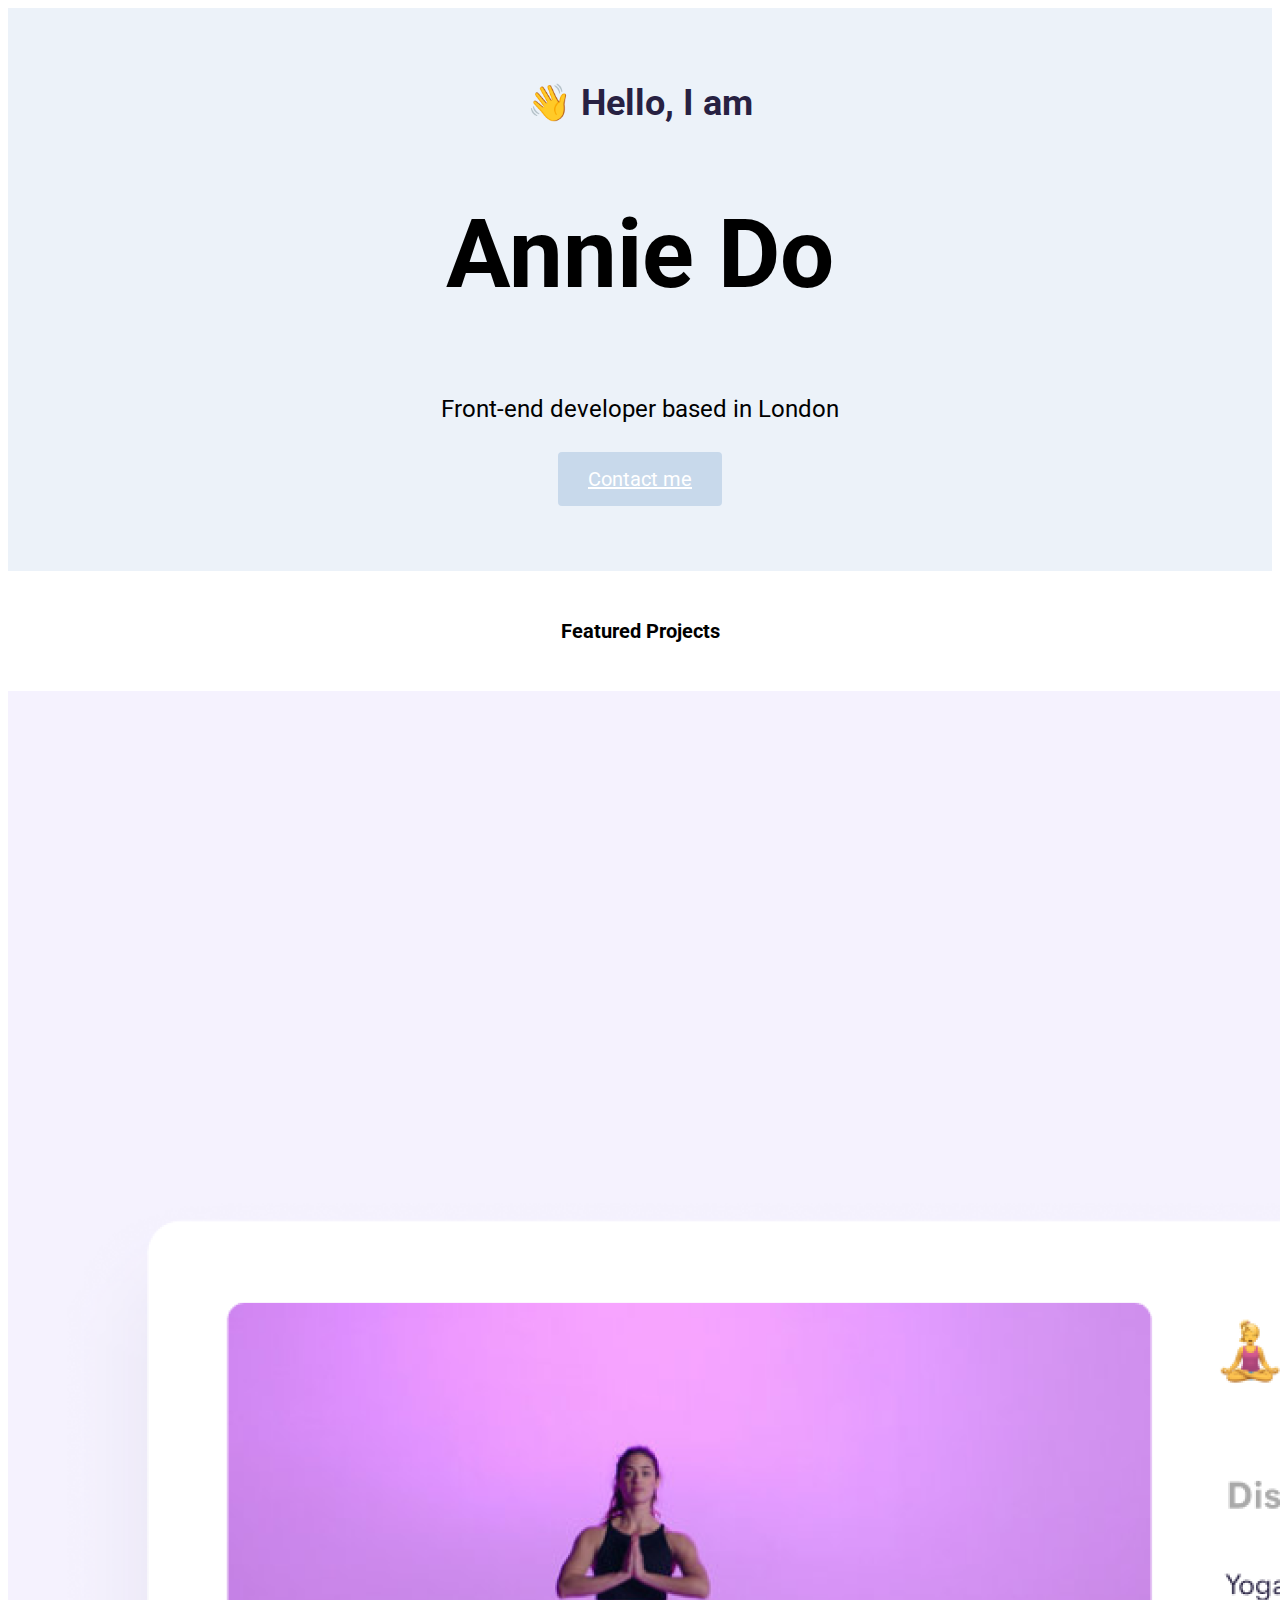
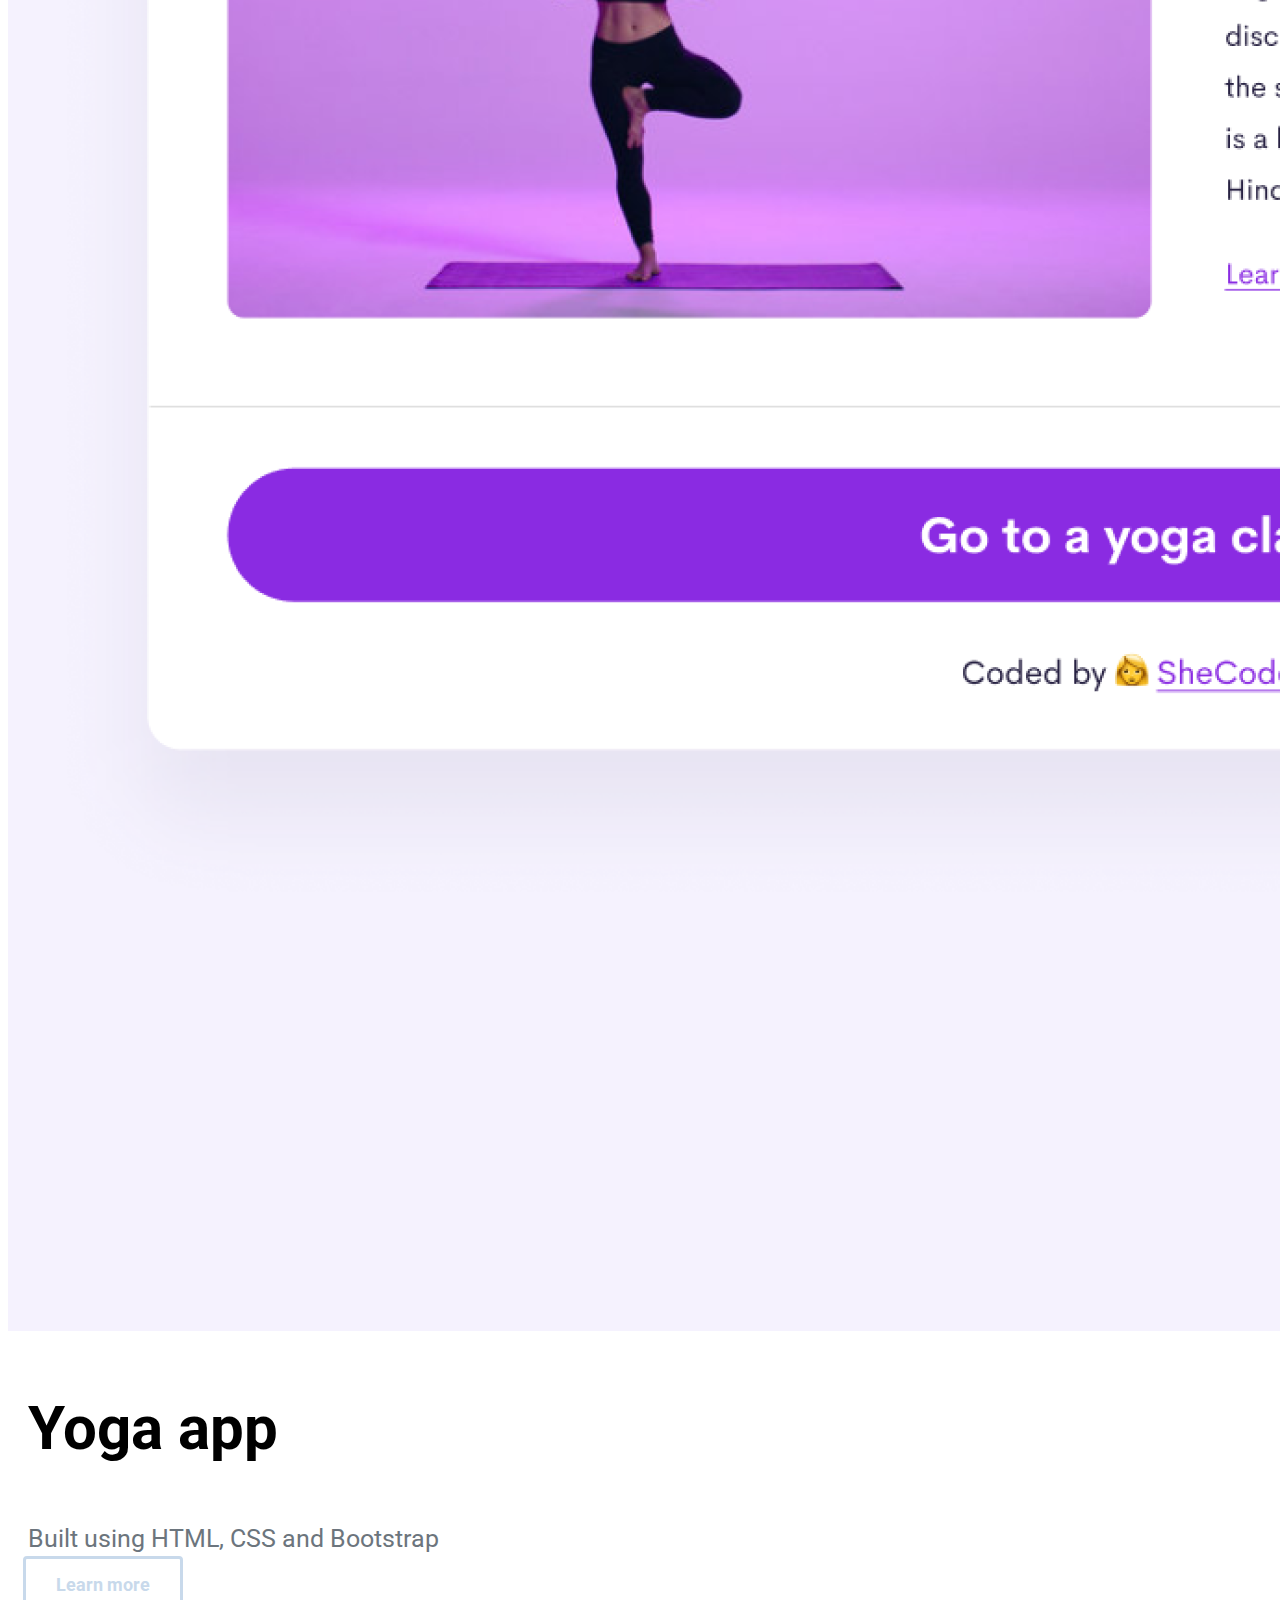
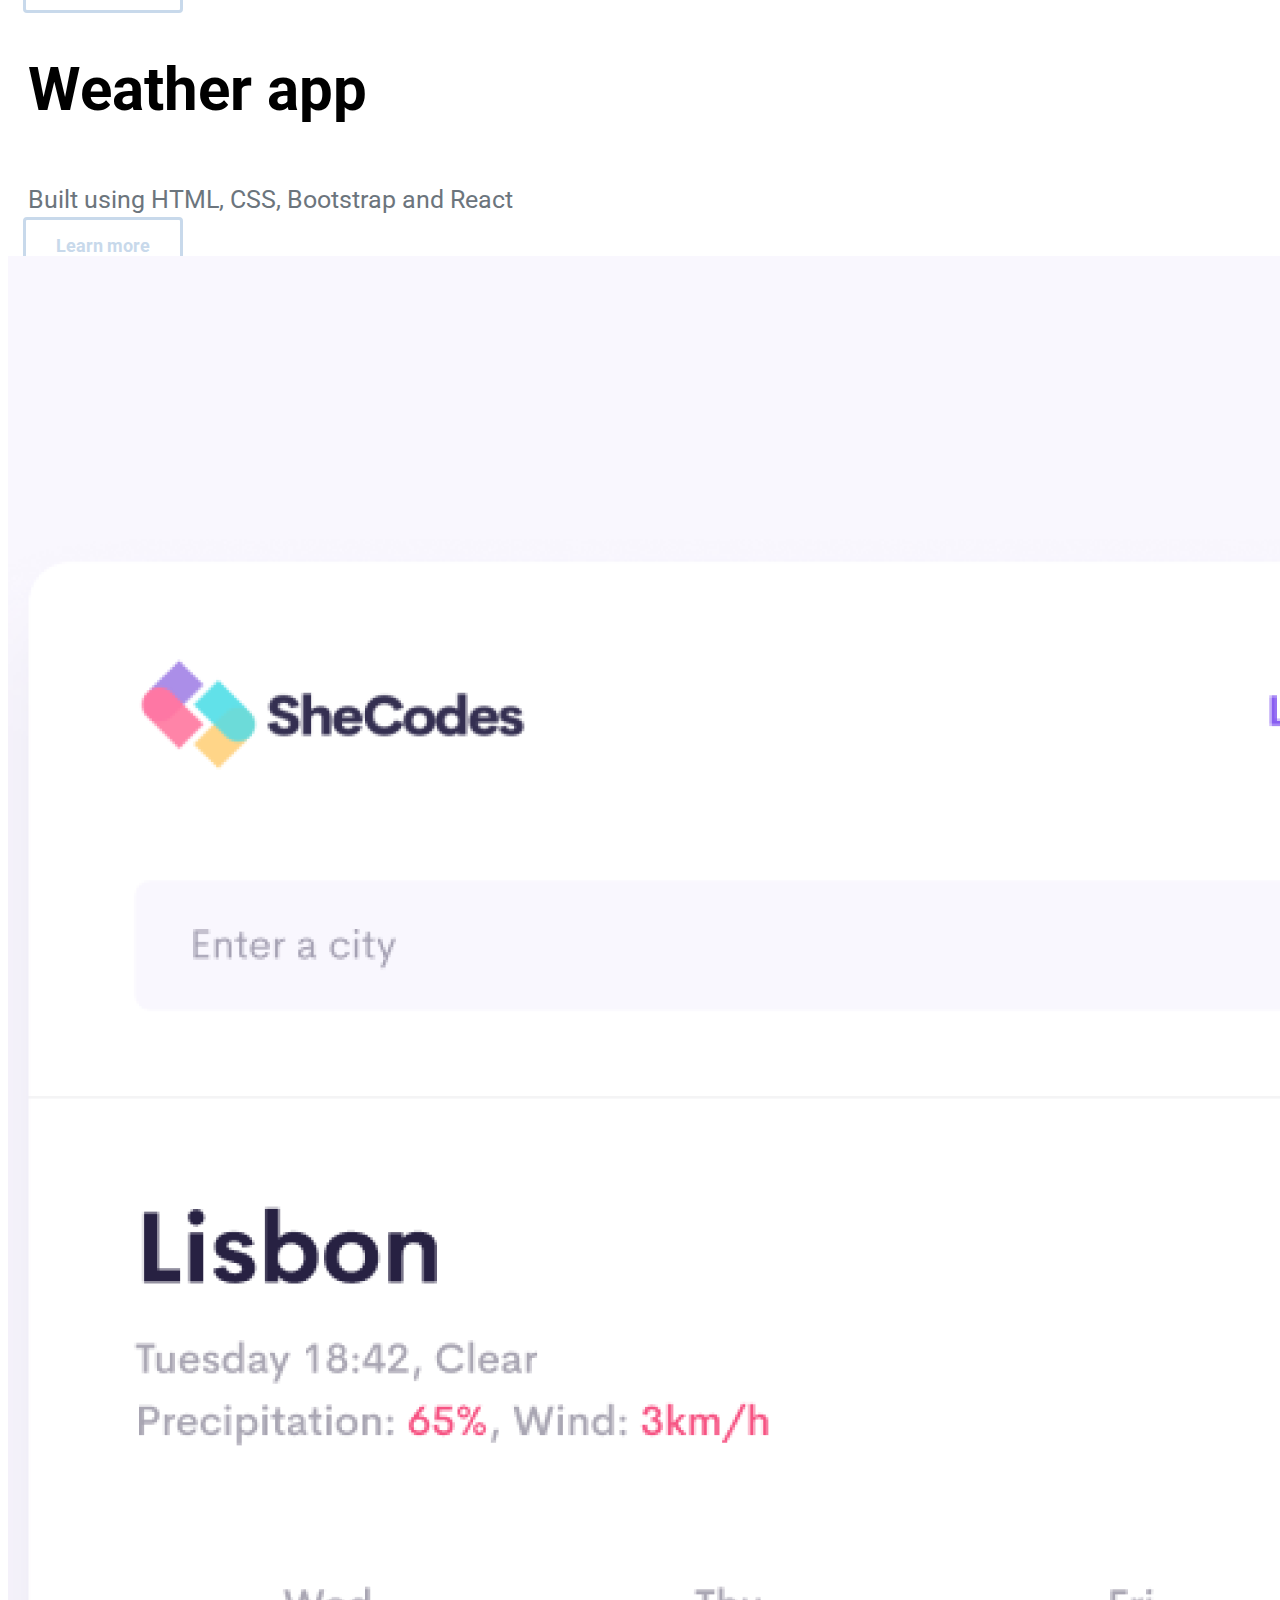
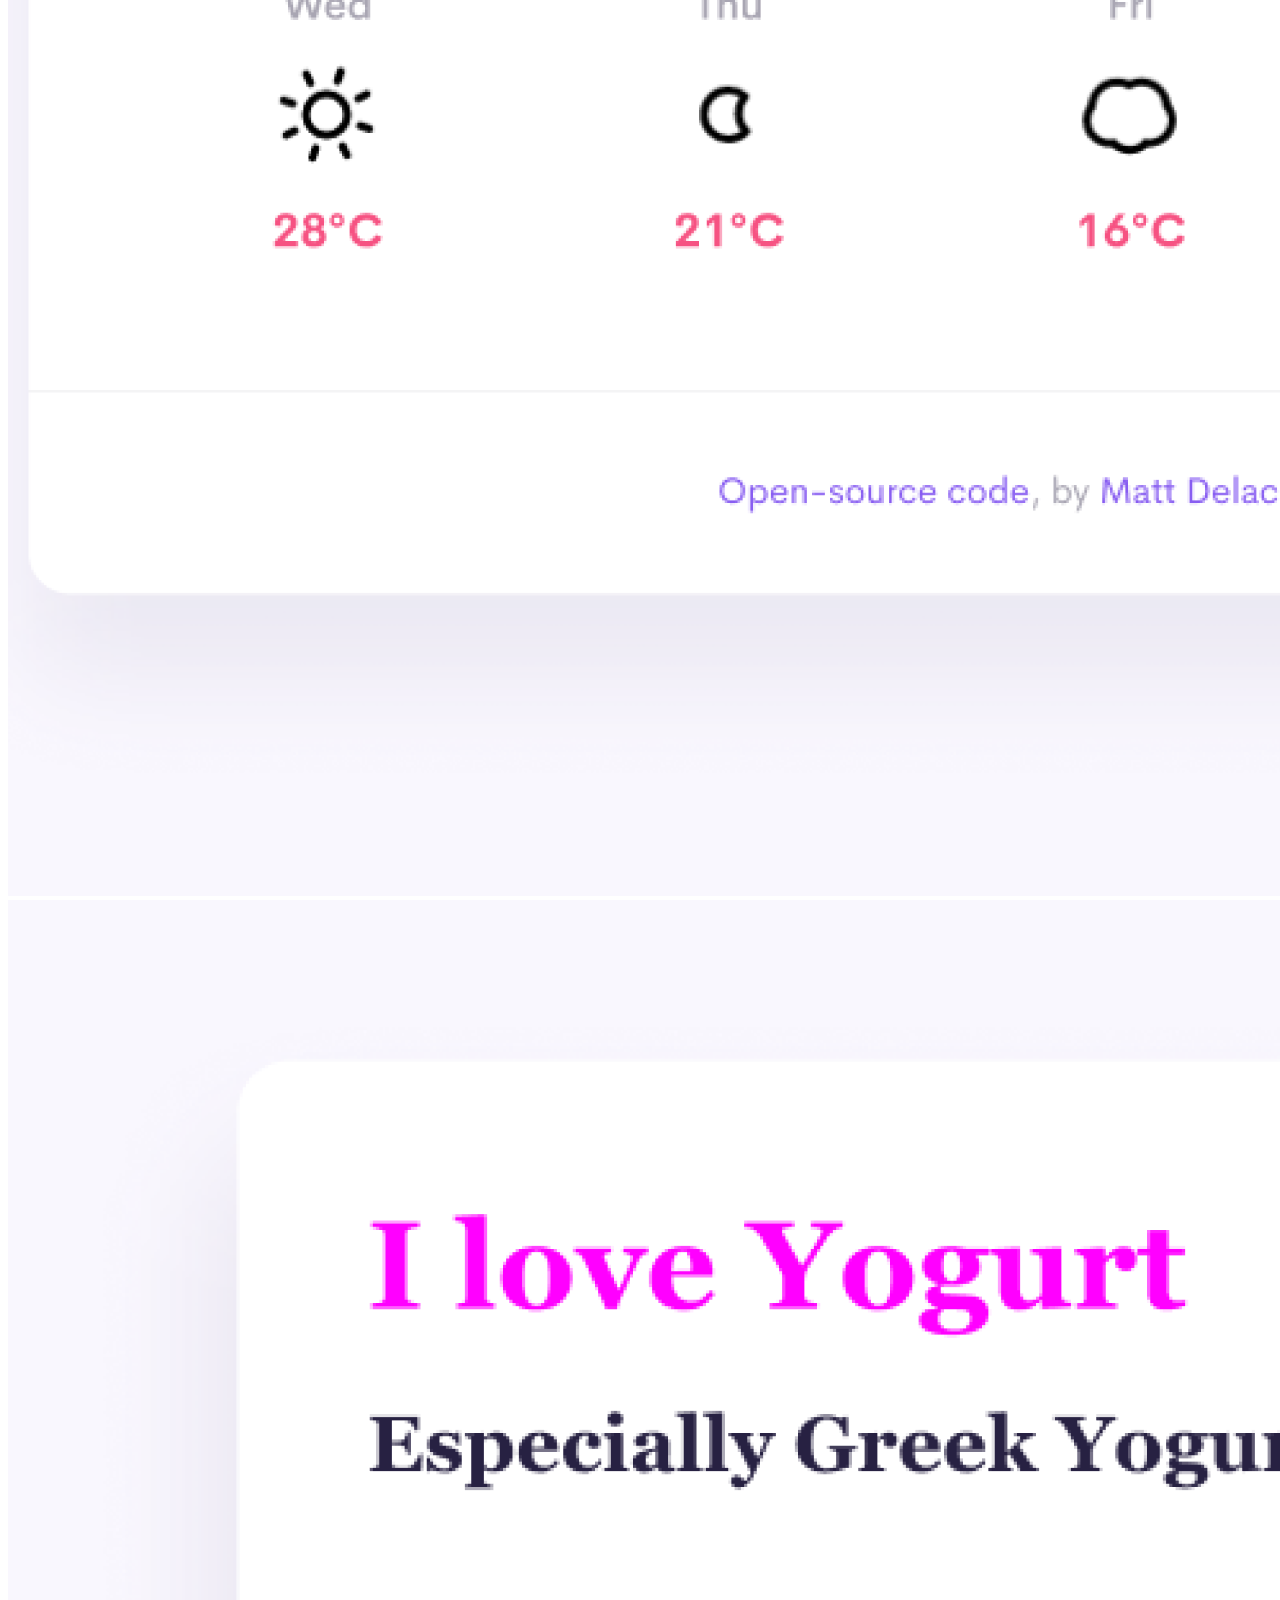
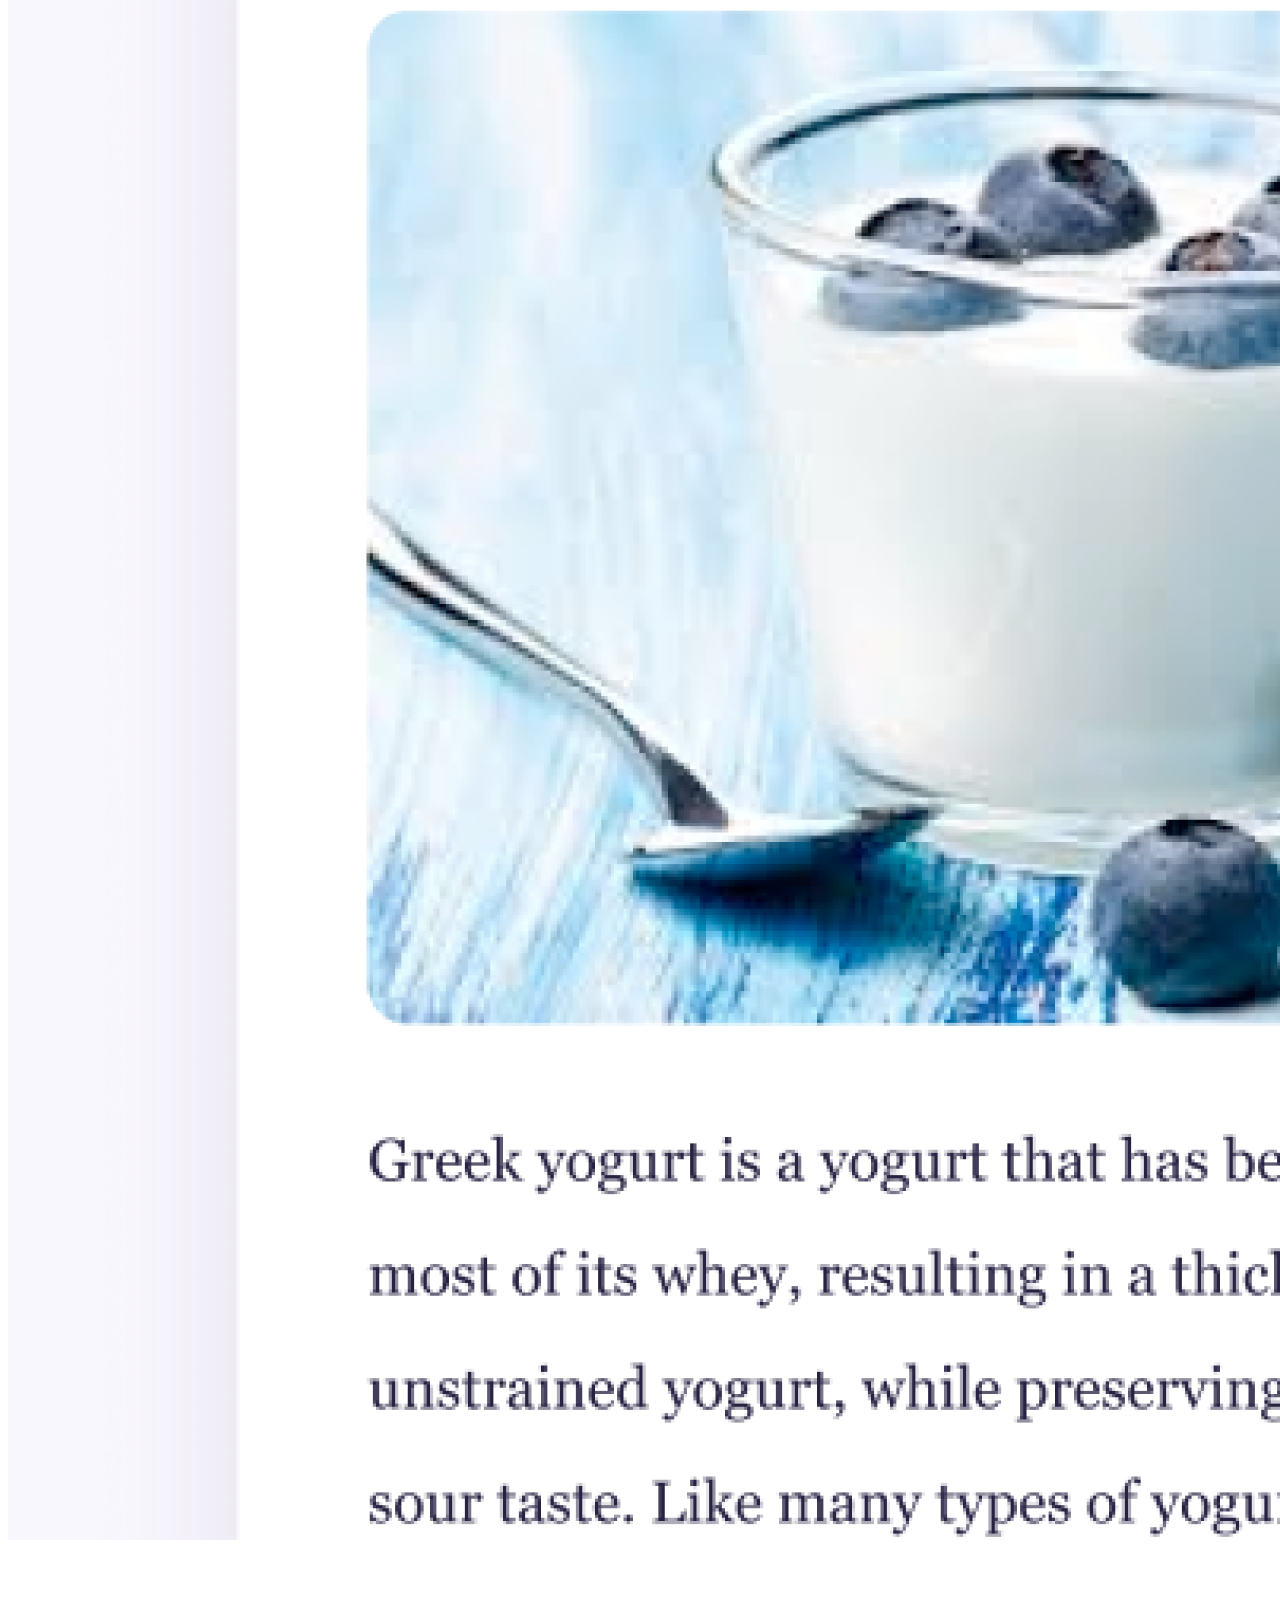
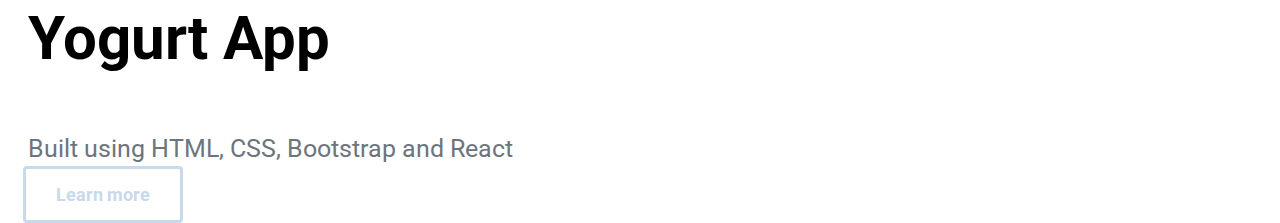
<file: index.html>
<!DOCTYPE html>
<html lang="en">
  <head>
    <meta charset="UTF-8" />
    <meta http-equiv="X-UA-Compatible" content="IE=edge" />
   <meta name="viewport" content="width=device-width, initial-scale=1.0">
    <link
      href="https://cdn.jsdelivr.net/npm/bootstrap@5.1.3/dist/css/bootstrap.min.css"
      rel="stylesheet"
      integrity="sha384-1BmE4kWBq78iYhFldvKuhfTAU6auU8tT94WrHftjDbrCEXSU1oBoqyl2QvZ6jIW3"
      crossorigin="anonymous"
    />
    <link rel="preconnect" href="https://fonts.googleapis.com" />
    <link rel="preconnect" href="https://fonts.gstatic.com" crossorigin />
    <link rel="preconnect" href="https://fonts.googleapis.com" />
    <link rel="preconnect" href="https://fonts.gstatic.com" crossorigin />
    <link
      href="https://fonts.googleapis.com/css2?family=Lato:wght@300&family=Roboto:wght@100;300&display=swap"
      rel="stylesheet"
    />
    <link rel="stylesheet" href="styles.css" />
    <title>Annie Do Portfolio</title>
  </head>
  <body>
    <div class="hero">
      <p class="intro">👋 Hello, I am</p>
      <h1>Annie Do</h1>
      <h2>Front-end developer based in London</h2>
      <div class="move">
        <a href="#" class="btn btn-branding">Contact me</a>
      </div>
    </div>
    <p class="shorttext">Featured Projects</p>

    <div class="container">
      <div class="row mt-5">
        <div class="col-sm-6">
          <img src="images/yoga.png" class="img-fluid rounded small-photo d-none d-sm-block" />
        </div>
        <div class="col-sm-6">
          <h2 class="titletext">Yoga app</h2>
          <p class="textinfo">
          Built using HTML, CSS and Bootstrap 
            
          </p>
          <a href="#" class="primary-link">Learn more</a>
        </div>
        <div class="row mt-5">
            <div class="col-sm-6">
                <h2 class="weathertext">Weather app</h2>
                <p class="textinfo">
                   Built using HTML, CSS, Bootstrap and React
                </p>
                <a href="#" class="primary-link">Learn more</a>
            </div>
            <div class="col-md-6">
                
              <img src="images/weather.png" class="img-fluid rounded mt-5 small-photo d-none d-sm-block" />
            </div>
            <div class="row mt-5">
                <div class="col-md-6">
                  <img src="images/yogurt.png" class="img-fluid rounded small-photo d-none d-sm-block" />
                </div>
                <div class="col-md-6">
                  <h2 class="titletext">Yogurt App</h2>
                  <p class="textinfo">
                    Built using HTML, CSS, Bootstrap and React
                  </p>
                  <a href="#" class="primary-link">Learn more</a>
                </div>
                <footer class="mb-5"> </footer> 
  </body>
</html>
</file>
<file: styles.css>
:root {
  --branding-color: #ecf2f9;
  --darkbranding-color: #c8d9eb;
}

body {
  font-family: "Lato", sans-serif;
  font-family: "Roboto", sans-serif;
}
.hero {
  background: var(--branding-color);
  padding: 80px 20px;
}

.intro,
h1,
h2 {
  color: black;
  text-align: center;
}

.intro {
  font-size: 36px;
  font-weight: bold;
  margin: 0;
  color: #272142;
}

h1 {
  font-size: 96px;
  line-height: 1.5;
}

h2 {
  font-weight: normal;
  line-height: 1.5;
  font-size: 24px;
}

p {
  line-height: 30px;
}

.move {
  text-align: center;
  margin-top: 40px;
}

.btn-branding {
  background: var(--darkbranding-color);
  border-radius: 4px;
  color: white;
  font-size: 20px;
  padding: 15px 30px;
}

.shorttext {
  text-align: center;
  font-weight: bold;
  font-size: 20px;
  line-height: 80px;
}

.textinfo {
  text-align: left;
  background: none;
  margin: 0px 20px;
  padding-bottom: 20px;
  color: #6c757d;
  font-size: 25px;
}

.titletext {
  text-align: left;
  font-size: 60px;
  font-weight: bold;

  margin-left: 20px;
}

.weathertext {
  text-align: left;
  font-size: 60px;
  font-weight: bold;
  margin-top: 50px;
  margin-left: 20px;
}

.primary-link {
  border: 3px solid var(--darkbranding-color);
  color: var(--darkbranding-color);
  border-radius: 4px;
  padding: 15px 30px;
  text-decoration: none;
  font-size: 18px;
  font-weight: bold;
  margin-left: 15px;
  margin-top: 10px;
}

.primary-link:hover {
  color: black;
}

@media (max-width: 768px) {
  h1 {
    font-size: 60px;
  }

  .titletext,
  .textinfo,
  .weathertext {
    text-align: center;
    padding-bottom: 30px;
  }

  .titletext,
  .weathertext {
    font-size: 40px;
  }
  .textinfo {
    font-size: 18px;
    margin-bottom: 30px;
  }

  .primary-link {
    margin-left: 100px;
  }
}
</file>
